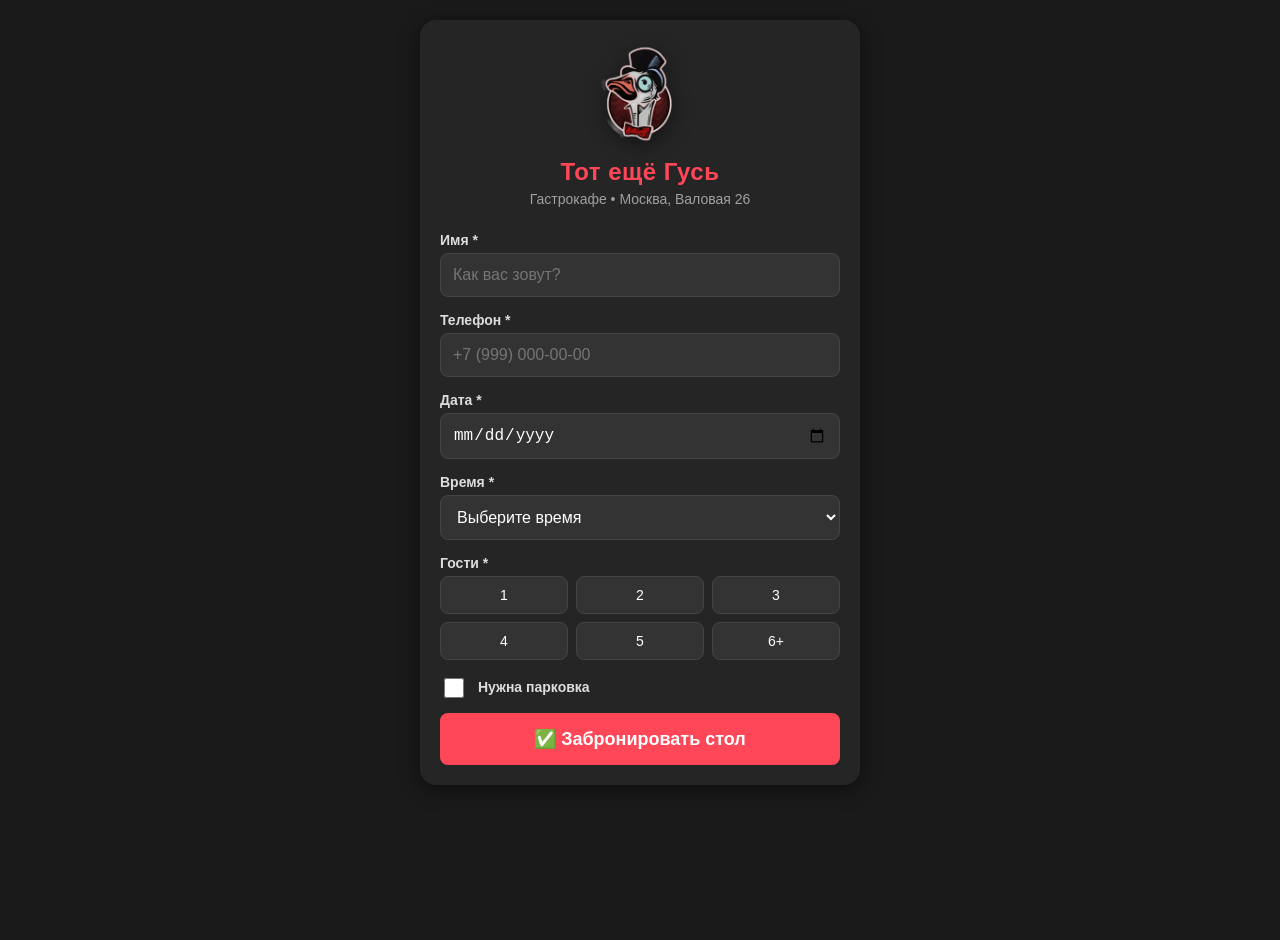
<file: index.html>
<!DOCTYPE html>
<html lang="ru">
<head>
    <meta charset="UTF-8">
    <meta name="viewport" content="width=device-width, initial-scale=1.0">
    <title>Тот ещё Гусь — Бронь</title>
    <style>
        body {
            font-family: -apple-system, BlinkMacSystemFont, 'Segoe UI', Roboto, Oxygen, Ubuntu, Cantarell, sans-serif;
            background-color: #1a1a1a;
            color: #fff;
            margin: 0;
            padding: 20px;
            display: flex;
            justify-content: center;
            align-items: flex-start;
            min-height: 100vh;
        }
        .container {
            width: 100%;
            max-width: 400px;
            background: #252525;
            padding: 20px;
            border-radius: 16px;
            box-shadow: 0 4px 20px rgba(0,0,0,0.5);
        }
        
        /* --- Стили для логотипа --- */
        .header {
            text-align: center;
            margin-bottom: 20px;
        }
        .logo {
            width: 120px; /* Размер логотипа */
            height: auto;
            margin-bottom: 10px;
            filter: drop-shadow(0 5px 10px rgba(0,0,0,0.5));
            transition: transform 0.3s ease;
        }
        .logo:hover {
            transform: scale(1.05);
        }
        
        h1 {
            margin: 0;
            font-size: 24px;
            color: #ff4757;
            font-weight: 800;
            letter-spacing: 0.5px;
        }
        .location {
            color: #a0a0a0;
            font-size: 14px;
            margin-top: 5px;
            margin-bottom: 25px;
        }
        label {
            display: block;
            margin-bottom: 5px;
            font-weight: 600;
            color: #ddd;
            font-size: 14px;
        }
        input, select {
            width: 100%;
            padding: 12px;
            margin-bottom: 15px;
            border: 1px solid #444;
            border-radius: 8px;
            background-color: #333;
            color: #fff;
            box-sizing: border-box;
            font-size: 16px;
        }
        input:focus, select:focus {
            outline: none;
            border-color: #ff4757;
        }
        .guests-grid {
            display: grid;
            grid-template-columns: repeat(3, 1fr);
            gap: 8px;
            margin-bottom: 15px;
        }
        .guest-btn {
            background: #333;
            border: 1px solid #444;
            color: #fff;
            padding: 10px;
            border-radius: 8px;
            cursor: pointer;
            transition: 0.2s;
            font-size: 14px;
        }
        .guest-btn.active {
            background: #ff4757;
            border-color: #ff4757;
            font-weight: bold;
        }
        .guest-btn:hover:not(.active) {
            background: #444;
        }
        .checkbox-wrapper {
            display: flex;
            align-items: center;
            margin-bottom: 15px;
        }
        .checkbox-wrapper input {
            width: 20px;
            height: 20px;
            margin-right: 10px;
            margin-bottom: 0;
        }
        .submit-btn {
            width: 100%;
            padding: 15px;
            background: #ff4757;
            border: none;
            border-radius: 8px;
            color: #fff;
            font-size: 18px;
            font-weight: bold;
            cursor: pointer;
            transition: background 0.3s;
        }
        .submit-btn:hover {
            background: #ff6b81;
        }
        .error-msg {
            color: #ff4757;
            font-size: 13px;
            margin-top: -10px;
            margin-bottom: 15px;
            display: none;
        }
        .success-overlay {
            position: fixed;
            top: 0; left: 0; right: 0; bottom: 0;
            background: rgba(0,0,0,0.9);
            display: none;
            flex-direction: column;
            justify-content: center;
            align-items: center;
            text-align: center;
            padding: 20px;
            z-index: 100;
        }
        .success-overlay.show {
            display: flex;
        }
        .success-icon {
            font-size: 60px;
            margin-bottom: 20px;
        }
        .success-title {
            font-size: 24px;
            font-weight: bold;
            margin-bottom: 10px;
            color: #fff;
        }
        .success-text {
            color: #ccc;
            margin-bottom: 30px;
            line-height: 1.5;
        }
        .success-btn {
            background: #ff4757;
            color: #fff;
            padding: 12px 30px;
            border-radius: 8px;
            text-decoration: none;
            font-weight: bold;
        }
    </style>
</head>
<body>
    <div class="container">
        <!-- Шапка с Логотипом -->
        <div class="header">
            <!-- Картинка logo.png должна лежать рядом с index.html -->
            <img src="logo.png" alt="Логотип Тот ещё Гусь" class="logo">
            <h1>Тот ещё Гусь</h1>
            <p class="location">Гастрокафе • Москва, Валовая 26</p>
        </div>

        <form id="bookingForm">
            <label for="name">Имя *</label>
            <input type="text" id="name" required placeholder="Как вас зовут?">

            <label for="phone">Телефон *</label>
            <input type="tel" id="phone" required placeholder="+7 (999) 000-00-00">

            <label for="date">Дата *</label>
            <input type="date" id="date" required>

            <label for="time">Время *</label>
            <select id="time" required>
                <option value="">Выберите время</option>
                <option value="12:00">12:00</option>
                <option value="13:00">13:00</option>
                <option value="14:00">14:00</option>
                <option value="15:00">15:00</option>
                <option value="16:00">16:00</option>
                <option value="17:00">17:00</option>
                <option value="18:00">18:00</option>
                <option value="19:00">19:00</option>
                <option value="20:00">20:00</option>
                <option value="21:00">21:00</option>
                <option value="22:00">22:00</option>
            </select>

            <label>Гости *</label>
            <div class="guests-grid" id="guestsGrid">
                <button type="button" class="guest-btn" data-val="1">1</button>
                <button type="button" class="guest-btn" data-val="2">2</button>
                <button type="button" class="guest-btn" data-val="3">3</button>
                <button type="button" class="guest-btn" data-val="4">4</button>
                <button type="button" class="guest-btn" data-val="5">5</button>
                <button type="button" class="guest-btn" data-val="6">6+</button>
            </div>
            <input type="hidden" id="guests" required>

            <div class="checkbox-wrapper">
                <input type="checkbox" id="needsParking">
                <label for="needsParking" style="margin:0; cursor:pointer;">️ Нужна парковка</label>
            </div>

            <div id="carDetails" style="display:none;">
                <label for="carBrand">Марка авто</label>
                <input type="text" id="carBrand" placeholder="Например: BMW">
                
                <label for="carPlate">Госномер</label>
                <input type="text" id="carPlate" placeholder="А 000 АА 00" style="text-transform: uppercase;">
            </div>

            <button type="submit" class="submit-btn">✅ Забронировать стол</button>
        </form>
    </div>

    <!-- Окно успеха -->
    <div class="success-overlay" id="successOverlay">
        <div class="success-icon"></div>
        <div class="success-title">Забронировано!</div>
        <div class="success-text">Ждём вас в «Тот ещё Гусь».<br>Подтверждение придёт в чат.</div>
        <a href="#" class="success-btn" onclick="Telegram.WebApp.close()">Закрыть</a>
    </div>

    <script src="https://telegram.org/js/telegram-web-app.js"></script>
    <script>
        const tg = window.Telegram.WebApp;
        tg.ready();
        tg.expand();

        // Установка минимальной даты (сегодня)
        const dateInput = document.getElementById('date');
        const today = new Date().toISOString().split('T')[0];
        dateInput.setAttribute('min', today);

        // Управление выбором гостей
        const guestBtns = document.querySelectorAll('.guest-btn');
        const guestsInput = document.getElementById('guests');
        guestBtns.forEach(btn => {
            btn.addEventListener('click', () => {
                guestBtns.forEach(b => b.classList.remove('active'));
                btn.classList.add('active');
                guestsInput.value = btn.dataset.val;
            });
        });

        // Управление парковкой
        const parkingCheck = document.getElementById('needsParking');
        const carDetails = document.getElementById('carDetails');
        parkingCheck.addEventListener('change', () => {
            carDetails.style.display = parkingCheck.checked ? 'block' : 'none';
        });

        // Отправка данных
        document.getElementById('bookingForm').addEventListener('submit', (e) => {
            e.preventDefault();
            
            if(!guestsInput.value) {
                alert('Пожалуйста, выберите количество гостей');
                return;
            }

            const data = {
                name: document.getElementById('name').value,
                phone: document.getElementById('phone').value,
                date: dateInput.value,
                time: document.getElementById('time').value,
                guests: parseInt(guestsInput.value),
                needs_parking: parkingCheck.checked,
                car_brand: parkingCheck.checked ? document.getElementById('carBrand').value : null,
                car_plate: parkingCheck.checked ? document.getElementById('carPlate').value.toUpperCase() : null
            };

            // Отправляем данные боту
            tg.sendData(JSON.stringify(data));
            
            // Показываем экран успеха (на случай если Telegram не закроется сразу)
            document.getElementById('successOverlay').classList.add('show');
        });

        // Настройка темы под Telegram
        if(tg.themeParams) {
            document.body.style.backgroundColor = tg.themeParams.bg_color || '#1a1a1a';
        }
    </script>
</body>
</html>
</file>
